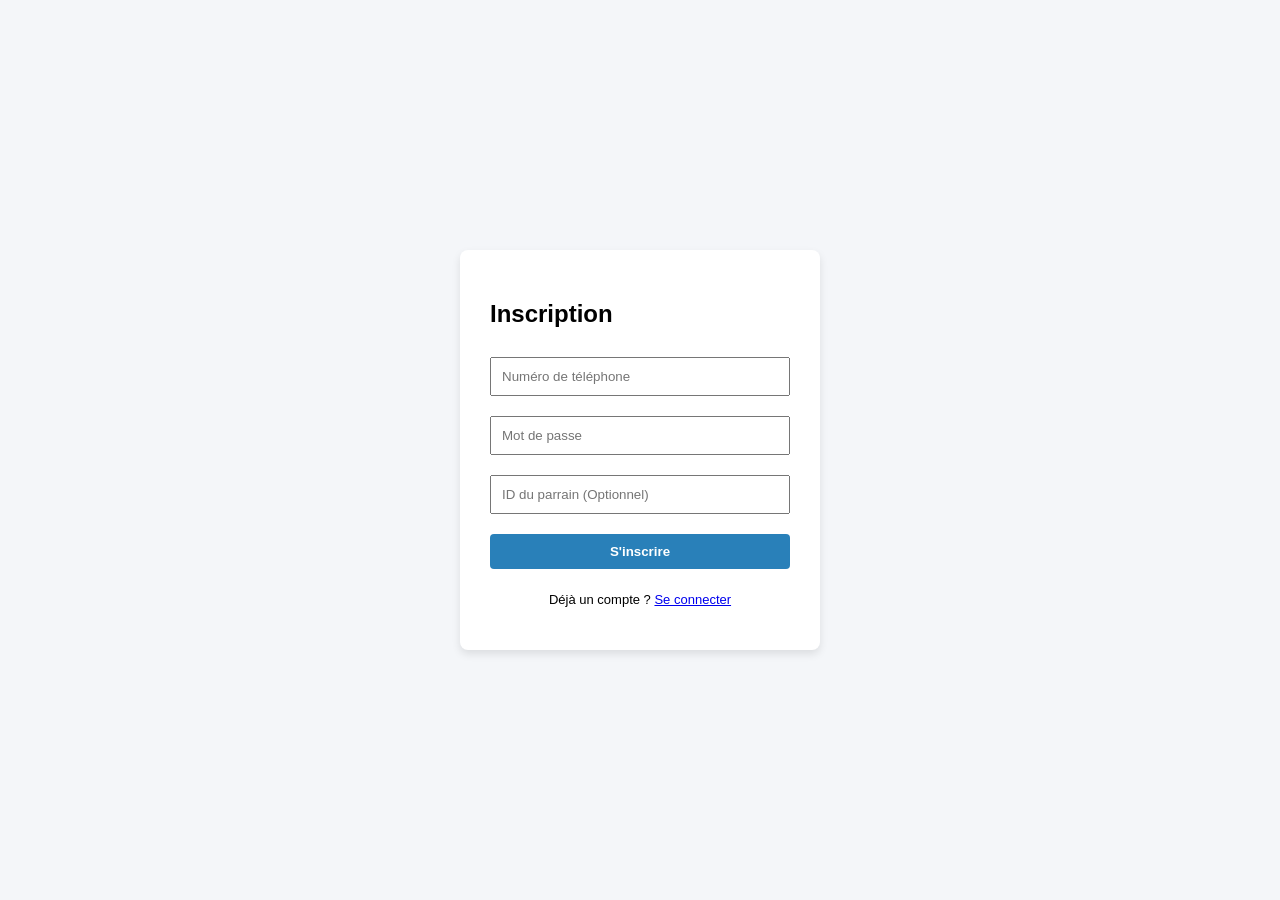
<file: inscription.html>
<!DOCTYPE html>
<html lang="fr">
<head>
    <meta charset="UTF-8">
    <title>Inscription</title>
    <style>
        body { font-family: Arial; background: #f4f6f9; display: flex; justify-content: center; align-items: center; height: 100vh; margin: 0; }
        .box { background: white; padding: 30px; border-radius: 8px; box-shadow: 0 4px 8px rgba(0,0,0,0.1); width: 300px; }
        input, button { width: 100%; padding: 10px; margin: 10px 0; box-sizing: border-box; }
        button { background: #2980b9; color: white; border: none; font-weight: bold; cursor: pointer; border-radius: 4px; }
    </style>
</head>
<body>
<div class="box">
    <h2>Inscription</h2>
    <form method="POST">
        <input type="text" name="telephone" placeholder="Numéro de téléphone" required>
        <input type="password" name="password" placeholder="Mot de passe" required>
        <input type="text" name="parrain_id" placeholder="ID du parrain (Optionnel)">
        <button type="submit">S'inscrire</button>
    </form>
    <p style="text-align: center; font-size: 13px;">Déjà un compte ? <a href="/login_user">Se connecter</a></p>
</div>
</body>
</html>
</file>
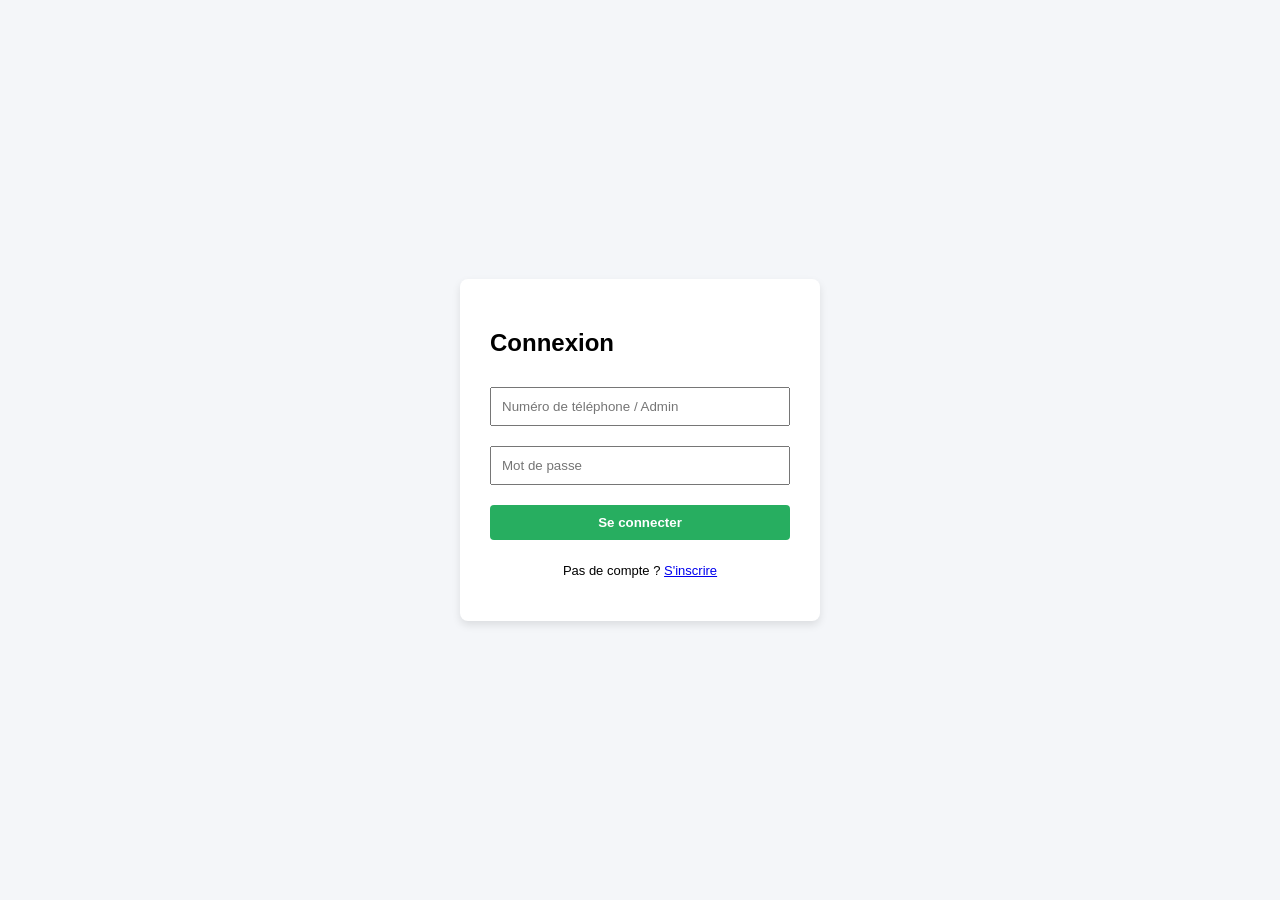
<file: login.html>
<!DOCTYPE html>
<html lang="fr">
<head>
    <meta charset="UTF-8">
    <title>Connexion</title>
    <style>
        body { font-family: Arial; background: #f4f6f9; display: flex; justify-content: center; align-items: center; height: 100vh; margin: 0; }
        .login-box { background: white; padding: 30px; border-radius: 8px; box-shadow: 0 4px 8px rgba(0,0,0,0.1); width: 300px; }
        input, button { width: 100%; padding: 10px; margin: 10px 0; box-sizing: border-box; }
        button { background: #27ae60; color: white; border: none; font-weight: bold; cursor: pointer; border-radius: 4px; }
    </style>
</head>
<body>
<div class="login-box">
    <h2>Connexion</h2>
    <form method="POST">
        <input type="text" name="telephone" placeholder="Numéro de téléphone / Admin" required>
        <input type="password" name="password" placeholder="Mot de passe" required>
        <button type="submit">Se connecter</button>
    </form>
    <p style="text-align: center; font-size: 13px;">Pas de compte ? <a href="/inscription">S'inscrire</a></p>
</div>
</body>
</html>
</file>
